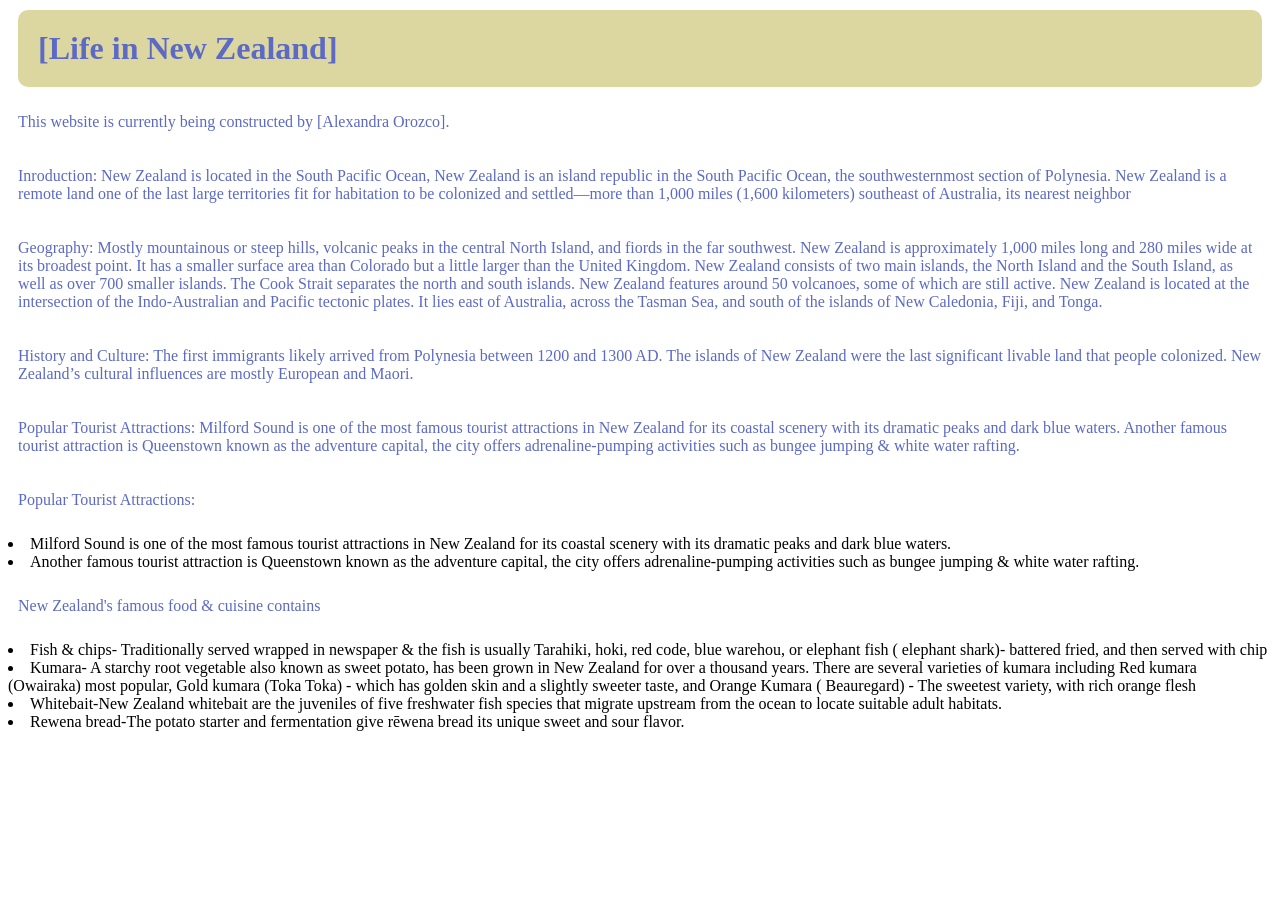
<file: index (1).html>
<!DOCTYPE html>
<html>
  <head>
    <title>Starter Site</title>
    <link rel="stylesheet" href="styles.css" />
  </head>
  <body>
      <h1>[Life in New Zealand]</h1>
      <p>This website is currently being constructed by [Alexandra Orozco].</p>
  </body>
</html>
<p>Inroduction:
New Zealand is located in the South Pacific Ocean, New Zealand is an island republic in the South Pacific Ocean, the southwesternmost section of Polynesia. New Zealand is a remote land one of the last large territories fit for habitation to be colonized and settled—more than 1,000 miles (1,600 kilometers) southeast of Australia, its nearest neighbor</p>

<p>Geography:
Mostly mountainous or steep hills, volcanic peaks in the central North Island, and fiords in the far southwest. New Zealand is approximately 1,000 miles long and 280 miles wide at its broadest point. It has a smaller surface area than Colorado but a little larger than the United Kingdom. New Zealand consists of two main islands, the North Island and the South Island, as well as over 700 smaller islands. The Cook Strait separates the north and south islands. New Zealand features around 50 volcanoes, some of which are still active. New Zealand is located at the intersection of the Indo-Australian and Pacific tectonic plates. It lies east of Australia, across the Tasman Sea, and south of the islands of New Caledonia, Fiji, and Tonga. </p>

<p> History and Culture:
The first immigrants likely arrived from Polynesia between 1200 and 1300 AD. The islands of New Zealand were the last significant livable land that people colonized.
New Zealand’s cultural influences are mostly European and Maori.</p>

<p> Popular Tourist Attractions:
Milford Sound is one of the most famous tourist attractions in New Zealand for its coastal scenery with its dramatic peaks and dark blue waters. 
Another famous tourist attraction is Queenstown known as the adventure capital, the city offers adrenaline-pumping activities such as bungee jumping & white water rafting.</p>


<p> Popular Tourist Attractions:</p>
 <li>Milford Sound is one of the most famous tourist attractions in New Zealand for its coastal scenery with its dramatic peaks and dark blue waters. </li>
<li> Another famous tourist attraction is Queenstown known as the adventure capital, the city offers adrenaline-pumping activities such as bungee jumping & white water rafting.</li>

<P> New Zealand's famous food & cuisine contains</P>
<li> Fish & chips- Traditionally served wrapped in newspaper & the fish is usually Tarahiki, hoki, red code, blue warehou, or elephant fish
 ( elephant shark)- battered fried, and then served with chip</li>
 <li>Kumara- A starchy root vegetable also known as sweet potato, has been grown in New Zealand for over a thousand years. There are several varieties of kumara including Red kumara (Owairaka) most popular, Gold kumara (Toka Toka) - which has golden skin and a slightly sweeter taste, and Orange Kumara ( Beauregard) - The sweetest variety, with rich orange flesh</li>
 <li>Whitebait-New Zealand whitebait are the juveniles of five freshwater fish species that migrate upstream from the ocean to locate suitable adult habitats.</li>
 <li>Rewena bread-The potato starter and fermentation give rēwena bread its unique sweet and sour flavor. </li>
</file>
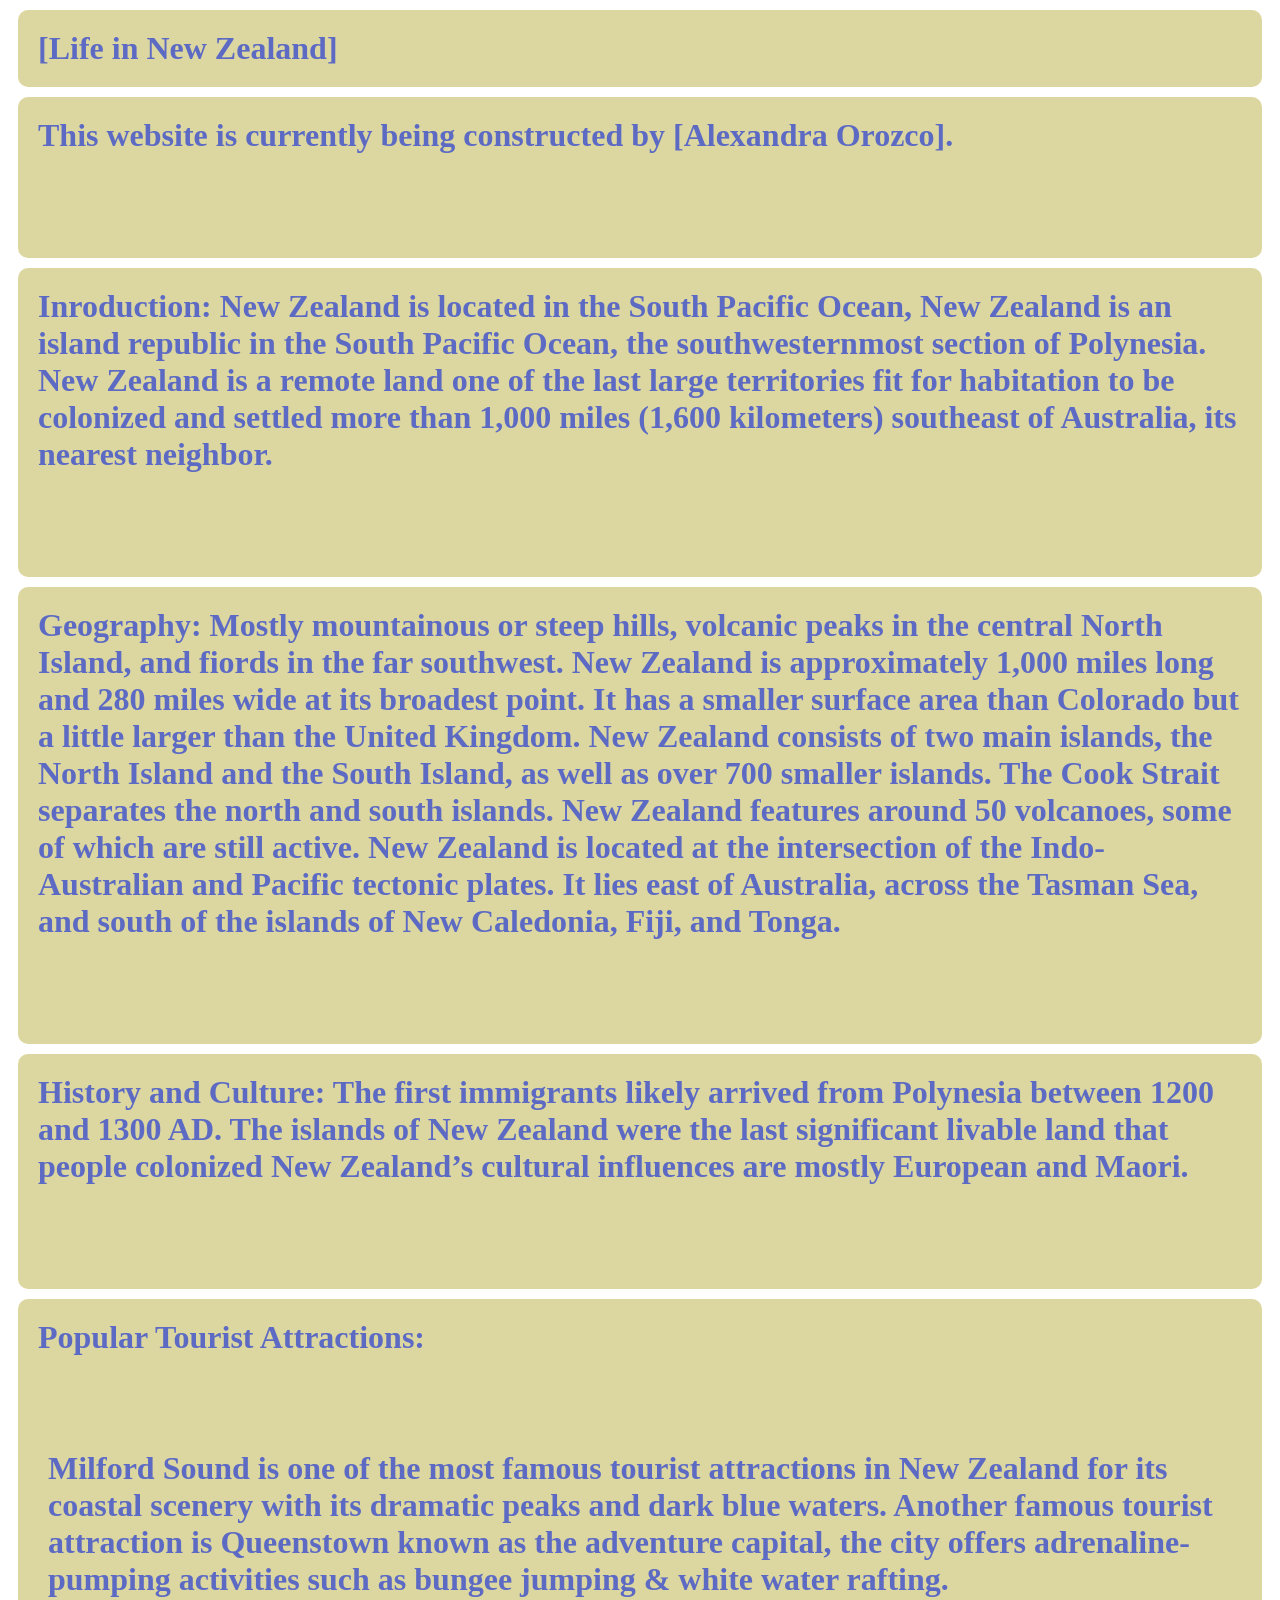
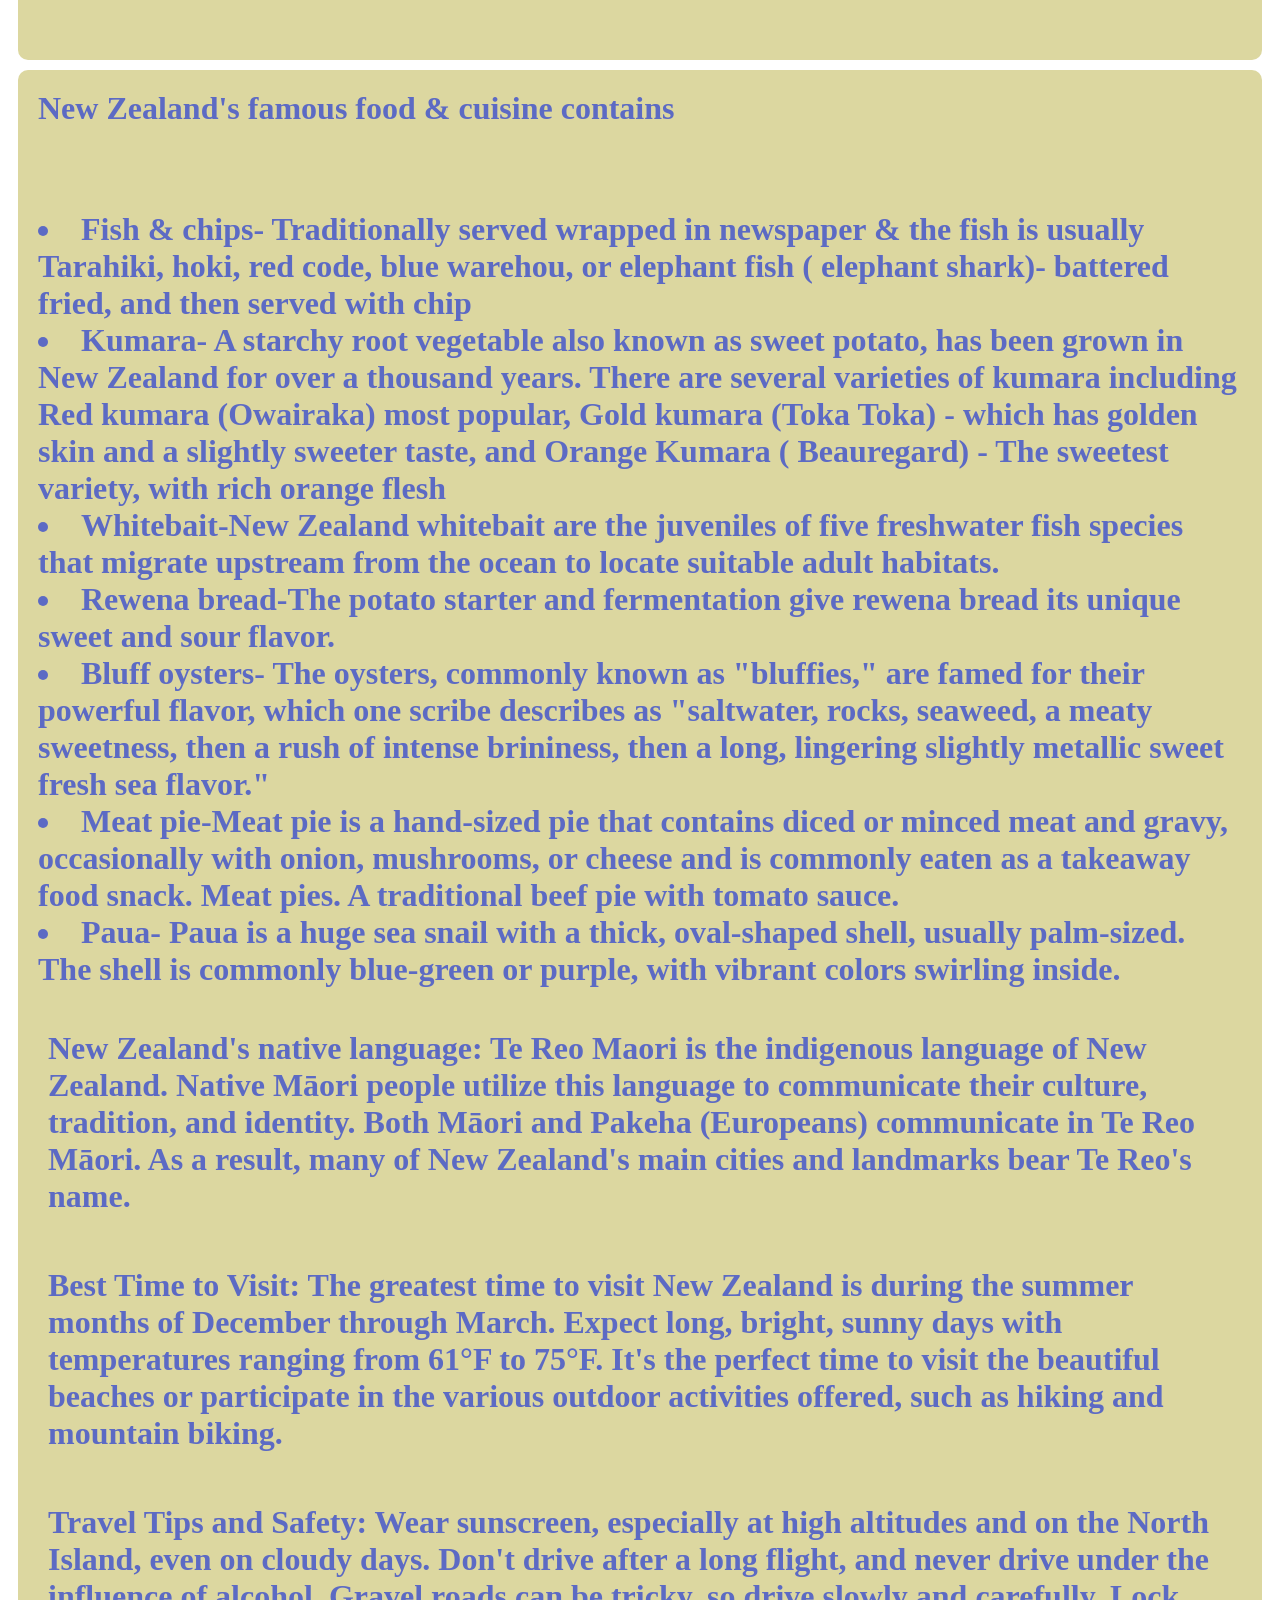
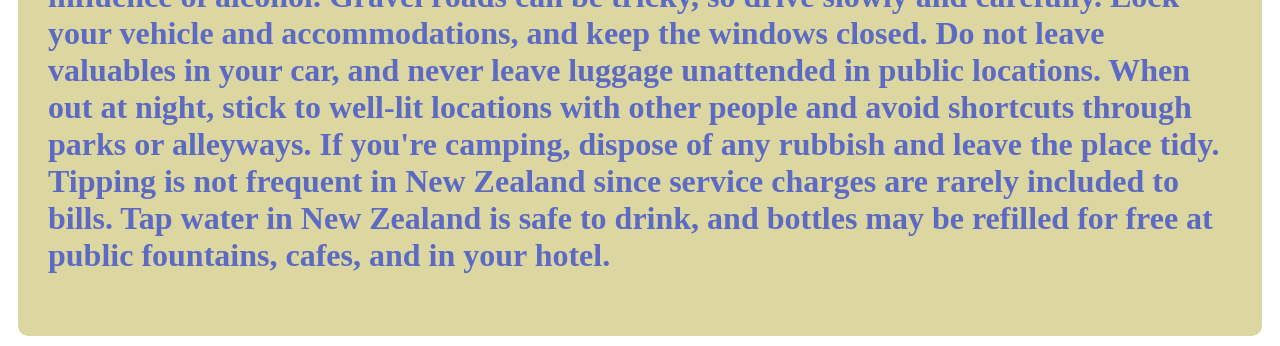
<file: index (4).html>
<!DOCTYPE html>
<html>
  <head>
    <title>Starter Site</title>
    <link rel="stylesheet" href="styles.css" />
  </head>
  <body>
      <h1>[Life in New Zealand]</h1>
      <h1>This website is currently being constructed by [Alexandra Orozco].</p>
  </body>
</html>
     <h1>Inroduction:
      New Zealand is located in the South Pacific Ocean, New Zealand is an island republic in
      the South Pacific Ocean, the southwesternmost section of Polynesia. New Zealand is a 
      remote land one of the last large territories fit for habitation to be colonized and 
      settled more than 1,000 miles (1,600 kilometers) southeast of Australia, its nearest 
      neighbor.
      </p>

     <h1>Geography:
      Mostly mountainous or steep hills, volcanic peaks in the central North Island, 
      and fiords in the far southwest. New Zealand is approximately 1,000 miles long and
      280 miles wide at its broadest point. It has a smaller surface area than Colorado but
      a little larger than the United Kingdom. New Zealand consists of two main islands, 
      the North Island and the South Island, as well as over 700 smaller islands.
      The Cook Strait separates the north and south islands. New Zealand features around 
      50 volcanoes, some of which are still active. New Zealand is located at the intersection
      of the Indo-Australian and Pacific tectonic plates. It lies east of Australia, across the
      Tasman Sea, and south of the islands of New Caledonia, Fiji, and Tonga.
      </p>

      <h1> History and Culture:
      The first immigrants likely arrived from Polynesia between 1200 and 1300 AD. 
      The islands of New Zealand were the last significant livable land that people colonized
      New Zealand’s cultural influences are mostly European and Maori. 
      </p>

     <h1> Popular Tourist Attractions:</p> 
     <p>
      Milford Sound is one of the most famous tourist attractions in New Zealand for its 
      coastal scenery with its dramatic peaks and dark blue waters. 
      Another famous tourist attraction is Queenstown known as the adventure capital,
      the city offers adrenaline-pumping activities such as bungee jumping & white water 
      rafting.</p>
 

      <h1> New Zealand's famous food & cuisine contains</P>
  <li> Fish & chips- Traditionally served wrapped in newspaper & the fish is usually Tarahiki,
       hoki, red code, blue warehou, or elephant fish
      ( elephant shark)- battered fried, and then served with chip</li>
 <li>  Kumara- A starchy root vegetable also known as sweet potato, has been grown in
       New Zealand for over a thousand years. There are several varieties of kumara including
       Red kumara (Owairaka) most popular, Gold kumara (Toka Toka) - which has golden skin 
       and a slightly sweeter taste, and Orange Kumara ( Beauregard) - The sweetest variety,
       with rich orange flesh</li>
 <li>  Whitebait-New Zealand whitebait are the juveniles of five freshwater fish species that
       migrate upstream from the ocean to locate suitable adult habitats.</li>
 <li>  Rewena bread-The potato starter and fermentation give rewena bread its unique sweet 
       and sour flavor. </li>
 <li>  Bluff oysters- The oysters, commonly known as "bluffies," are famed for their powerful 
       flavor, which one scribe describes as "saltwater, rocks, seaweed, a meaty sweetness,
       then a rush of intense brininess, then a long, lingering slightly metallic sweet fresh
       sea flavor." </li>
 <li>  Meat pie-Meat pie is a hand-sized pie that contains diced or minced meat and gravy,
       occasionally with onion, mushrooms, or cheese and is commonly eaten as a takeaway food snack.
       Meat pies. A traditional beef pie with tomato sauce.</li>
 <li>  Paua- Paua is a huge sea snail with a thick, oval-shaped shell, usually palm-sized.
       The shell is commonly blue-green or purple, with vibrant colors swirling inside.</li>
       
       <p> New Zealand's native language: Te Reo Maori is the indigenous language of
       New Zealand. Native Māori people utilize this language to communicate their culture, 
       tradition, and identity. Both Māori and Pakeha (Europeans) communicate in Te Reo Māori.
       As a result, many of New Zealand's main cities and landmarks bear Te Reo's name.
       </p>
       
       <p> Best Time to Visit: The greatest time to visit New Zealand is during the summer 
       months of December through March. Expect long, bright, sunny days with temperatures 
       ranging from 61°F to 75°F. It's the perfect time to visit the beautiful beaches or 
       participate in the various outdoor activities offered, such as hiking and mountain 
       biking.
       </p>
       
       <p> Travel Tips and Safety: Wear sunscreen, especially at high altitudes and on the 
       North Island, even on cloudy days. Don't drive after a long flight, and never drive
       under the influence of alcohol. Gravel roads can be tricky, so drive slowly and 
       carefully. Lock your vehicle and accommodations, and keep the windows closed.
       Do not leave valuables in your car, and never leave luggage unattended in public 
       locations. When out at night, stick to well-lit locations with other people and 
       avoid shortcuts through parks or alleyways. If you're camping, dispose of any rubbish
       and leave the place tidy. Tipping is not frequent in New Zealand since service charges
       are rarely included to bills. Tap water in New Zealand is safe to drink, and bottles 
       may be refilled for free at public fountains, cafes, and in your hotel.
       </p>
</file>
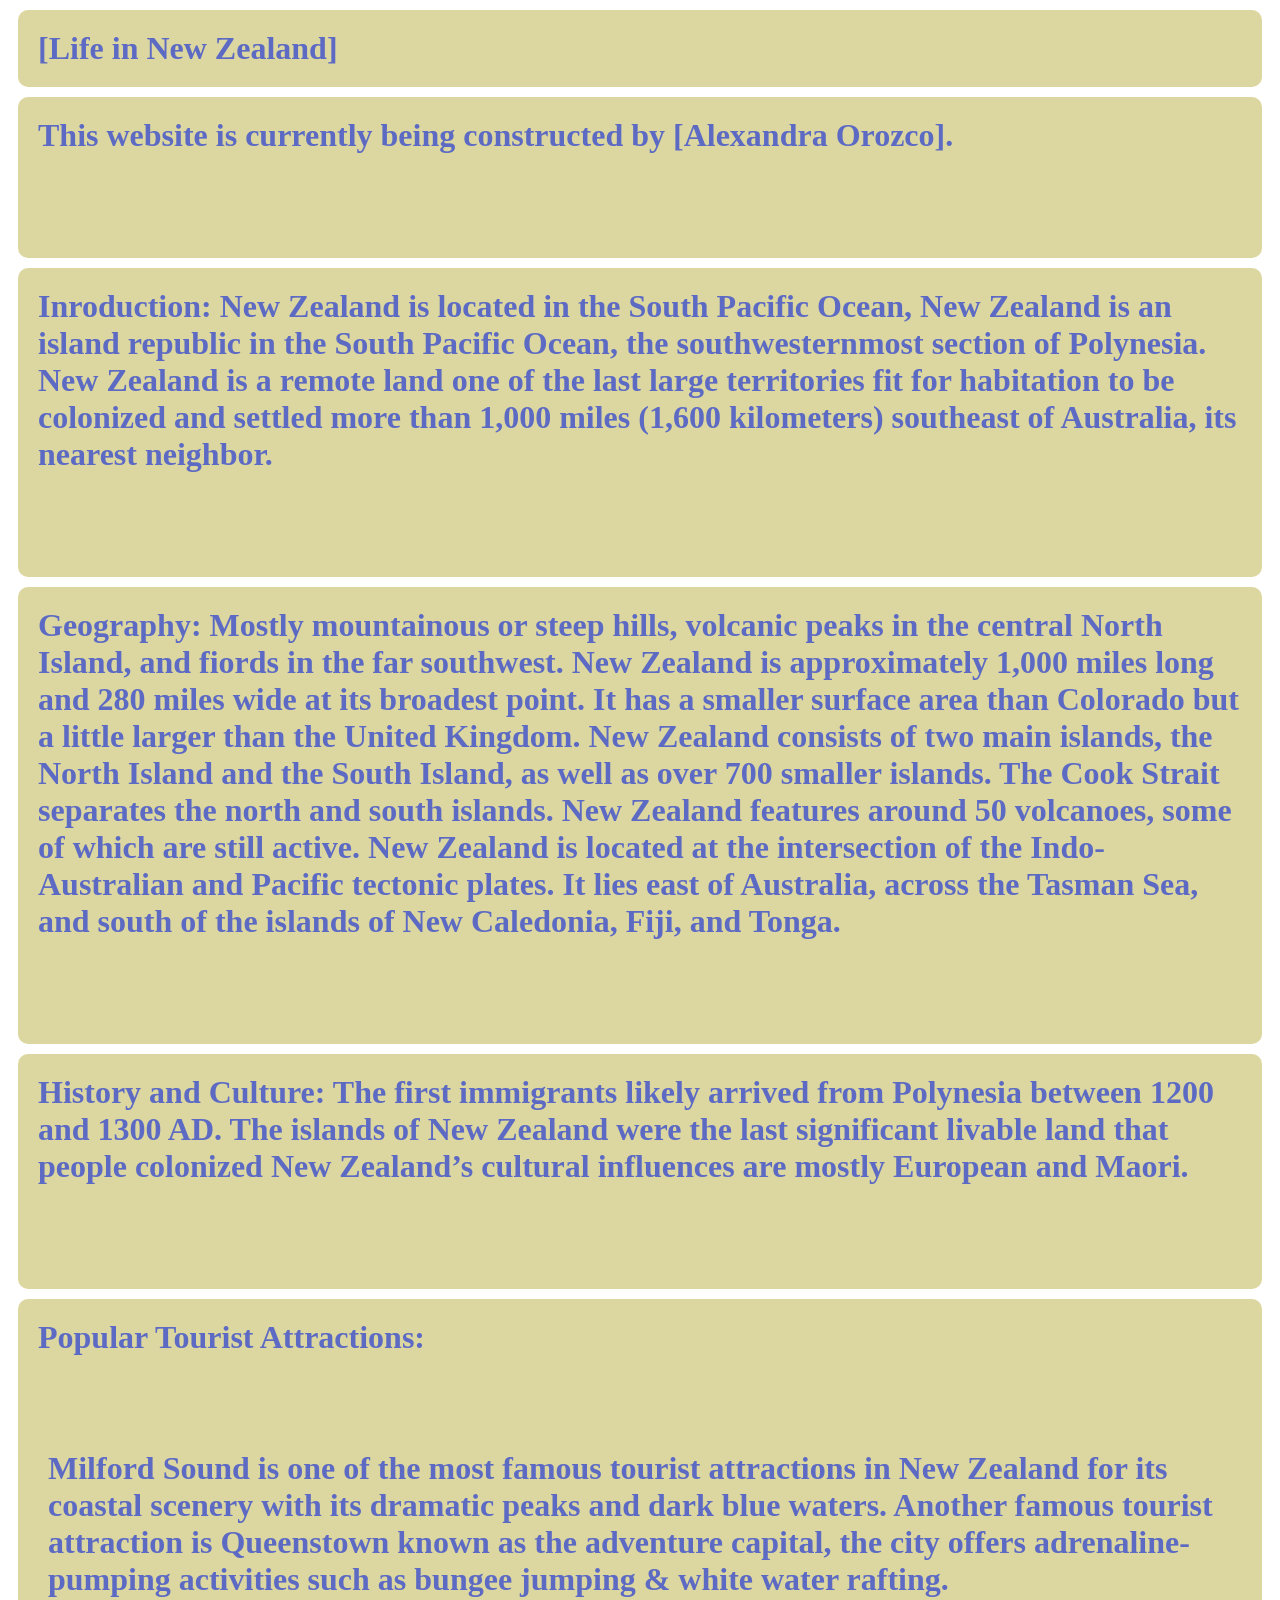
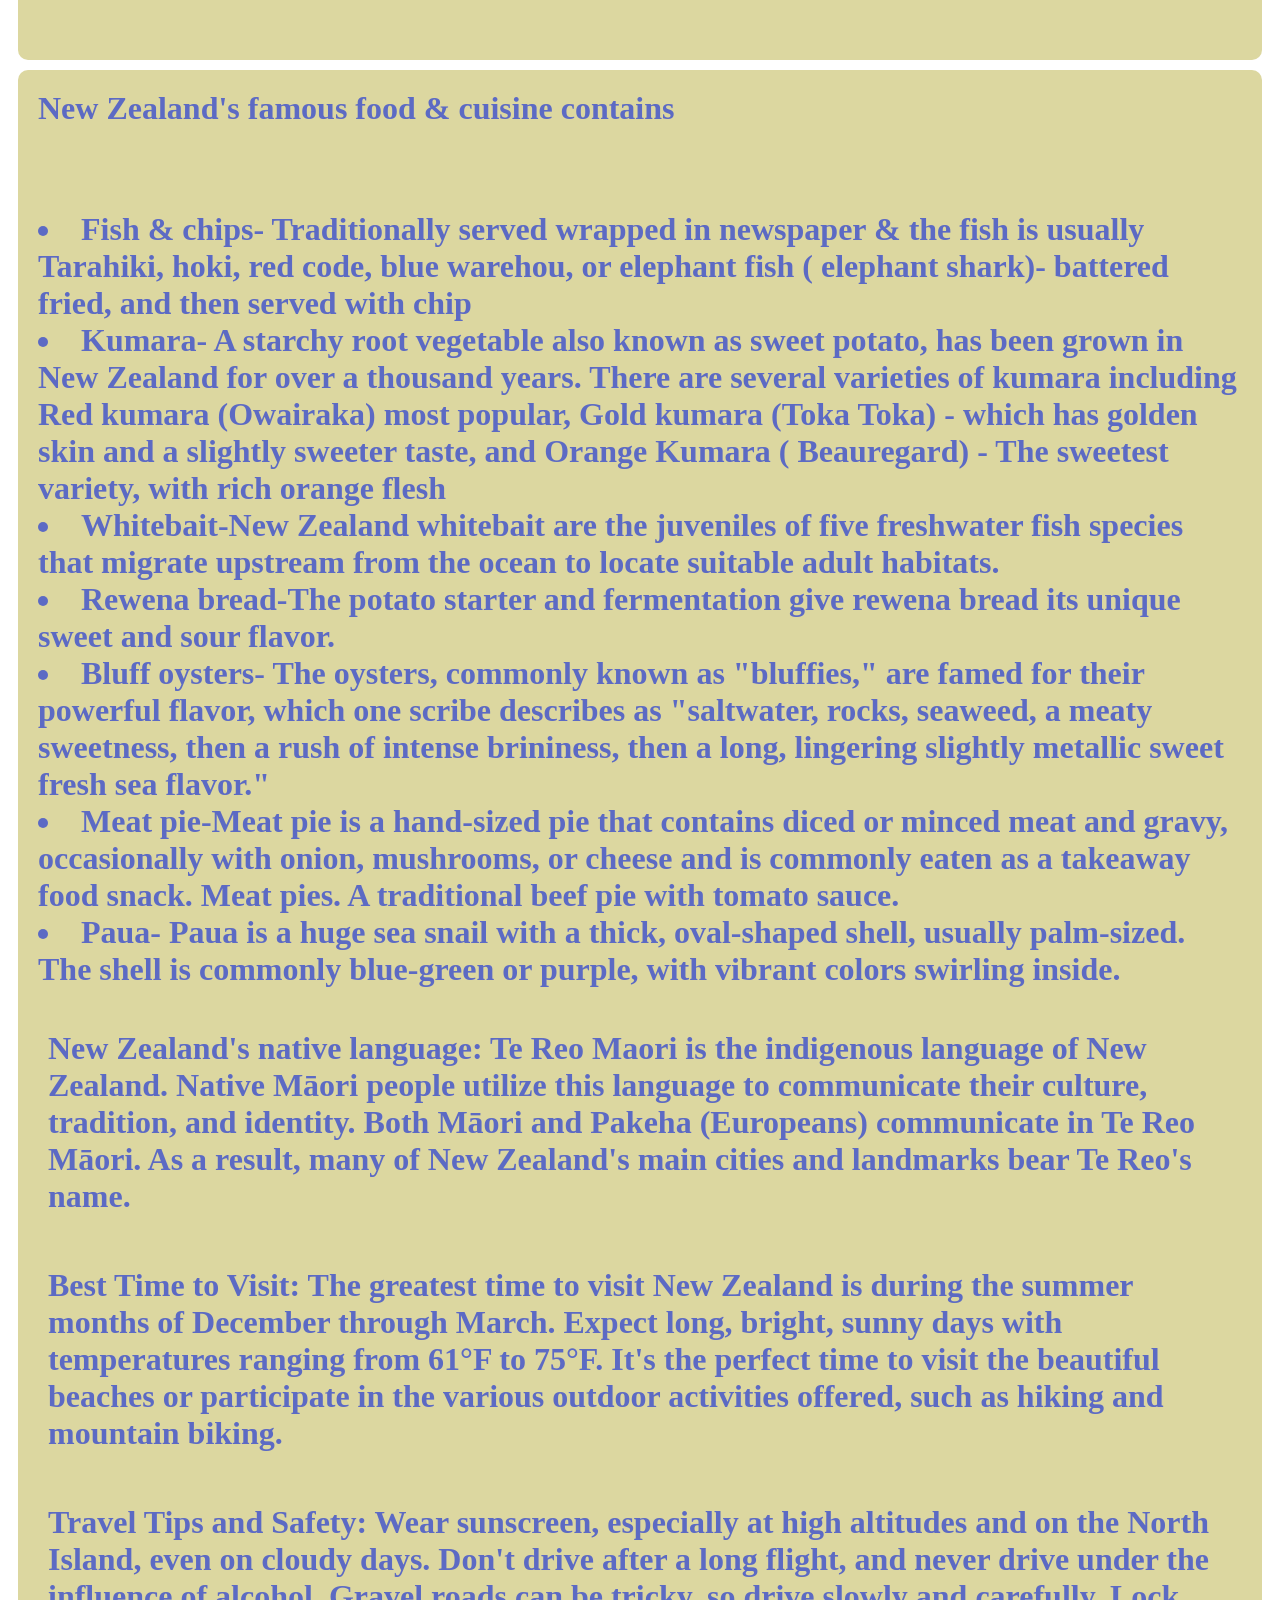
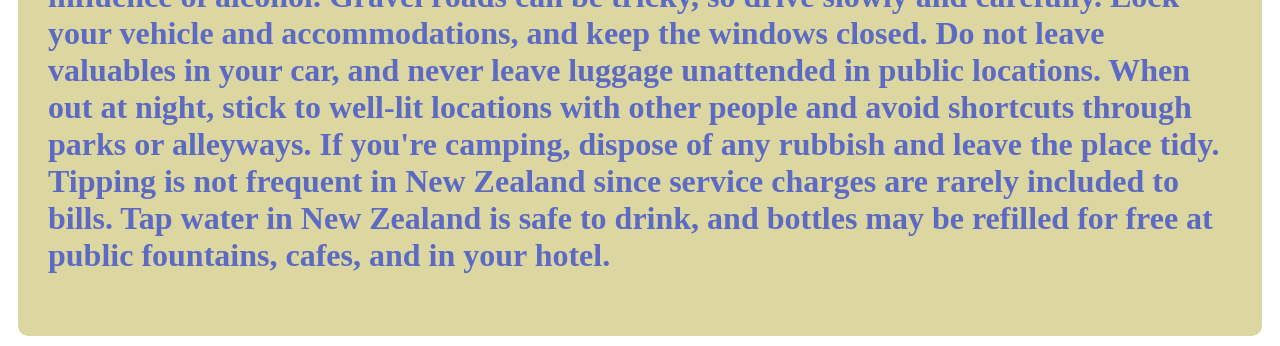
<file: index .html>
<!DOCTYPE html>
<html>
  <head>
    <title>Starter Site</title>
    <link rel="stylesheet" href="styles.css" />
  </head>
  <body>
      <h1>[Life in New Zealand]</h1>
      <h1>This website is currently being constructed by [Alexandra Orozco].</p>
  </body>
</html>
     <h1>Inroduction:
      New Zealand is located in the South Pacific Ocean, New Zealand is an island republic in
      the South Pacific Ocean, the southwesternmost section of Polynesia. New Zealand is a 
      remote land one of the last large territories fit for habitation to be colonized and 
      settled more than 1,000 miles (1,600 kilometers) southeast of Australia, its nearest 
      neighbor.
      </p>

     <h1>Geography:
      Mostly mountainous or steep hills, volcanic peaks in the central North Island, 
      and fiords in the far southwest. New Zealand is approximately 1,000 miles long and
      280 miles wide at its broadest point. It has a smaller surface area than Colorado but
      a little larger than the United Kingdom. New Zealand consists of two main islands, 
      the North Island and the South Island, as well as over 700 smaller islands.
      The Cook Strait separates the north and south islands. New Zealand features around 
      50 volcanoes, some of which are still active. New Zealand is located at the intersection
      of the Indo-Australian and Pacific tectonic plates. It lies east of Australia, across the
      Tasman Sea, and south of the islands of New Caledonia, Fiji, and Tonga.
      </p>

      <h1> History and Culture:
      The first immigrants likely arrived from Polynesia between 1200 and 1300 AD. 
      The islands of New Zealand were the last significant livable land that people colonized
      New Zealand’s cultural influences are mostly European and Maori. 
      </p>

     <h1> Popular Tourist Attractions:</p> 
     <p>
      Milford Sound is one of the most famous tourist attractions in New Zealand for its 
      coastal scenery with its dramatic peaks and dark blue waters. 
      Another famous tourist attraction is Queenstown known as the adventure capital,
      the city offers adrenaline-pumping activities such as bungee jumping & white water 
      rafting.</p>
 

      <h1> New Zealand's famous food & cuisine contains</P>
  <li> Fish & chips- Traditionally served wrapped in newspaper & the fish is usually Tarahiki,
       hoki, red code, blue warehou, or elephant fish
      ( elephant shark)- battered fried, and then served with chip</li>
 <li>  Kumara- A starchy root vegetable also known as sweet potato, has been grown in
       New Zealand for over a thousand years. There are several varieties of kumara including
       Red kumara (Owairaka) most popular, Gold kumara (Toka Toka) - which has golden skin 
       and a slightly sweeter taste, and Orange Kumara ( Beauregard) - The sweetest variety,
       with rich orange flesh</li>
 <li>  Whitebait-New Zealand whitebait are the juveniles of five freshwater fish species that
       migrate upstream from the ocean to locate suitable adult habitats.</li>
 <li>  Rewena bread-The potato starter and fermentation give rewena bread its unique sweet 
       and sour flavor. </li>
 <li>  Bluff oysters- The oysters, commonly known as "bluffies," are famed for their powerful 
       flavor, which one scribe describes as "saltwater, rocks, seaweed, a meaty sweetness,
       then a rush of intense brininess, then a long, lingering slightly metallic sweet fresh
       sea flavor." </li>
 <li>  Meat pie-Meat pie is a hand-sized pie that contains diced or minced meat and gravy,
       occasionally with onion, mushrooms, or cheese and is commonly eaten as a takeaway food snack.
       Meat pies. A traditional beef pie with tomato sauce.</li>
 <li>  Paua- Paua is a huge sea snail with a thick, oval-shaped shell, usually palm-sized.
       The shell is commonly blue-green or purple, with vibrant colors swirling inside.</li>
       
       <p> New Zealand's native language: Te Reo Maori is the indigenous language of
       New Zealand. Native Māori people utilize this language to communicate their culture, 
       tradition, and identity. Both Māori and Pakeha (Europeans) communicate in Te Reo Māori.
       As a result, many of New Zealand's main cities and landmarks bear Te Reo's name.
       </p>
       
       <p> Best Time to Visit: The greatest time to visit New Zealand is during the summer 
       months of December through March. Expect long, bright, sunny days with temperatures 
       ranging from 61°F to 75°F. It's the perfect time to visit the beautiful beaches or 
       participate in the various outdoor activities offered, such as hiking and mountain 
       biking.
       </p>
       
       <p> Travel Tips and Safety: Wear sunscreen, especially at high altitudes and on the 
       North Island, even on cloudy days. Don't drive after a long flight, and never drive
       under the influence of alcohol. Gravel roads can be tricky, so drive slowly and 
       carefully. Lock your vehicle and accommodations, and keep the windows closed.
       Do not leave valuables in your car, and never leave luggage unattended in public 
       locations. When out at night, stick to well-lit locations with other people and 
       avoid shortcuts through parks or alleyways. If you're camping, dispose of any rubbish
       and leave the place tidy. Tipping is not frequent in New Zealand since service charges
       are rarely included to bills. Tap water in New Zealand is safe to drink, and bottles 
       may be refilled for free at public fountains, cafes, and in your hotel.
       </p>
</file>
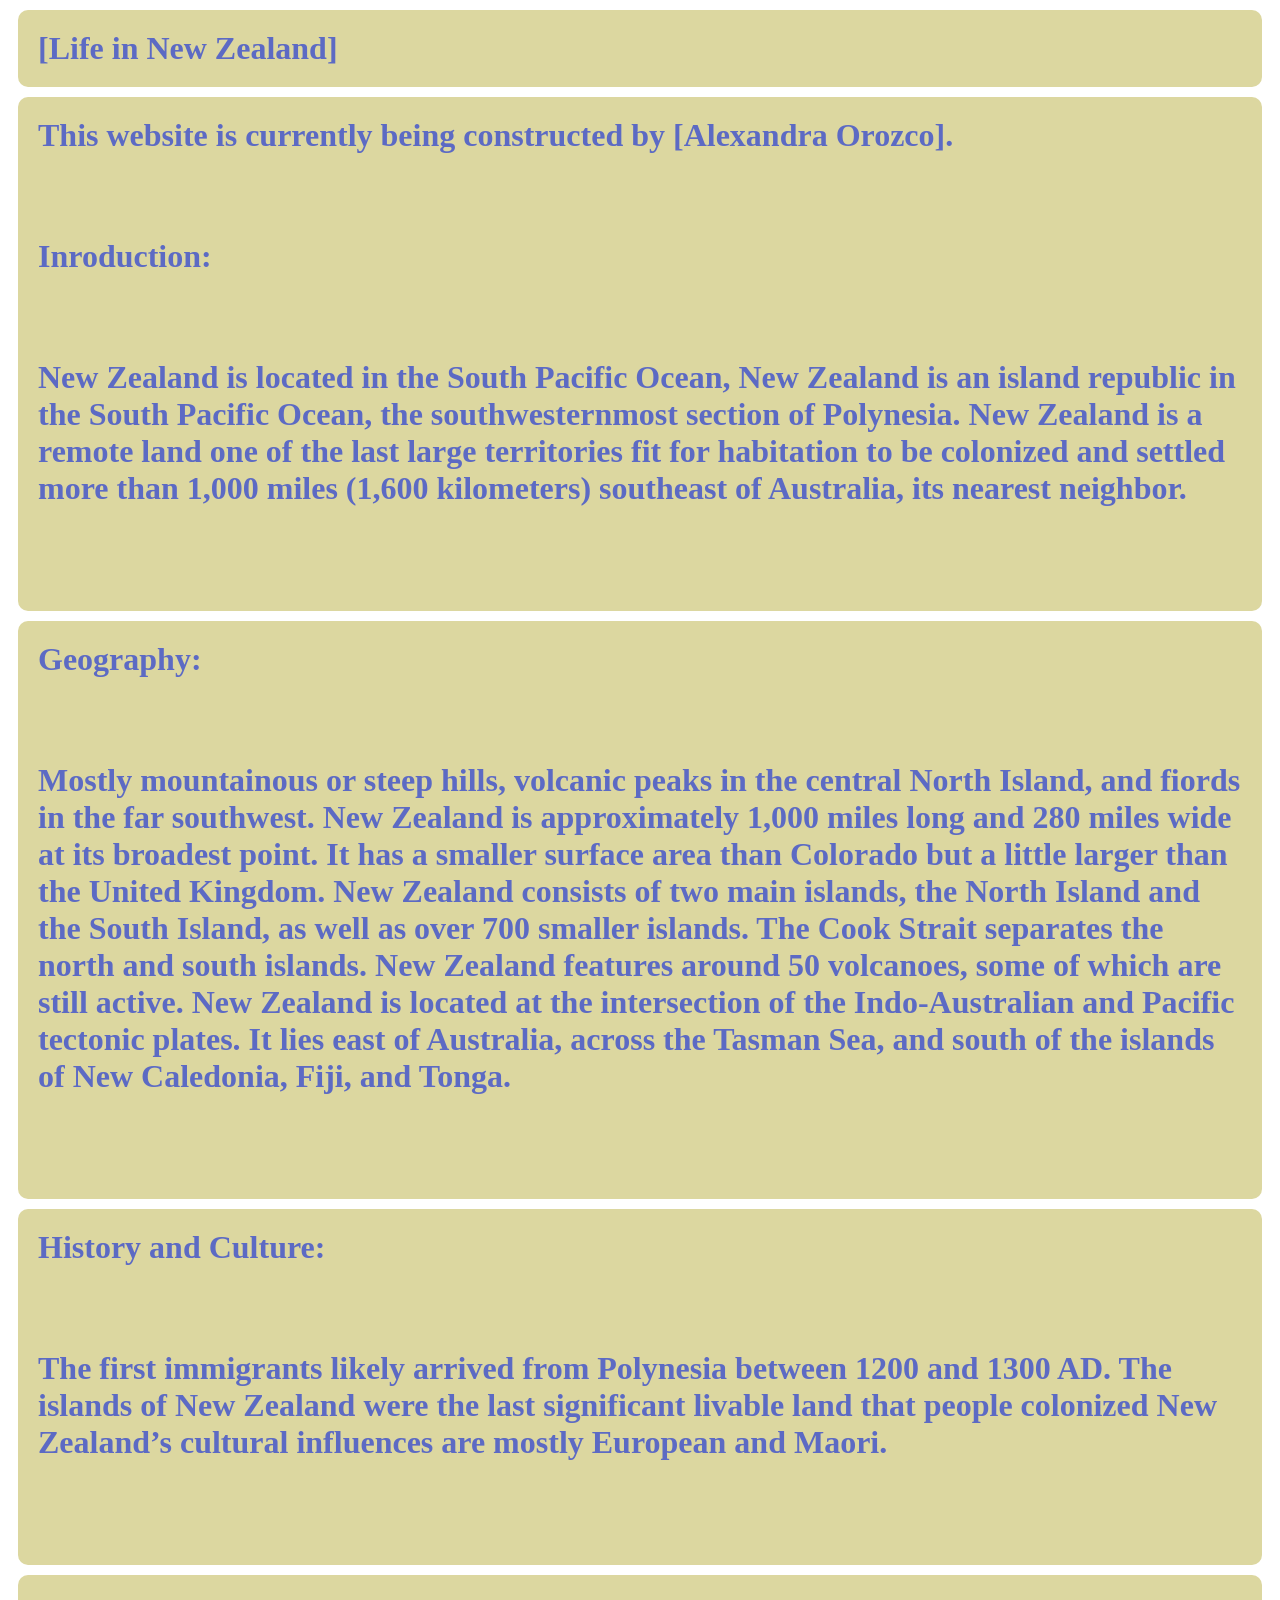
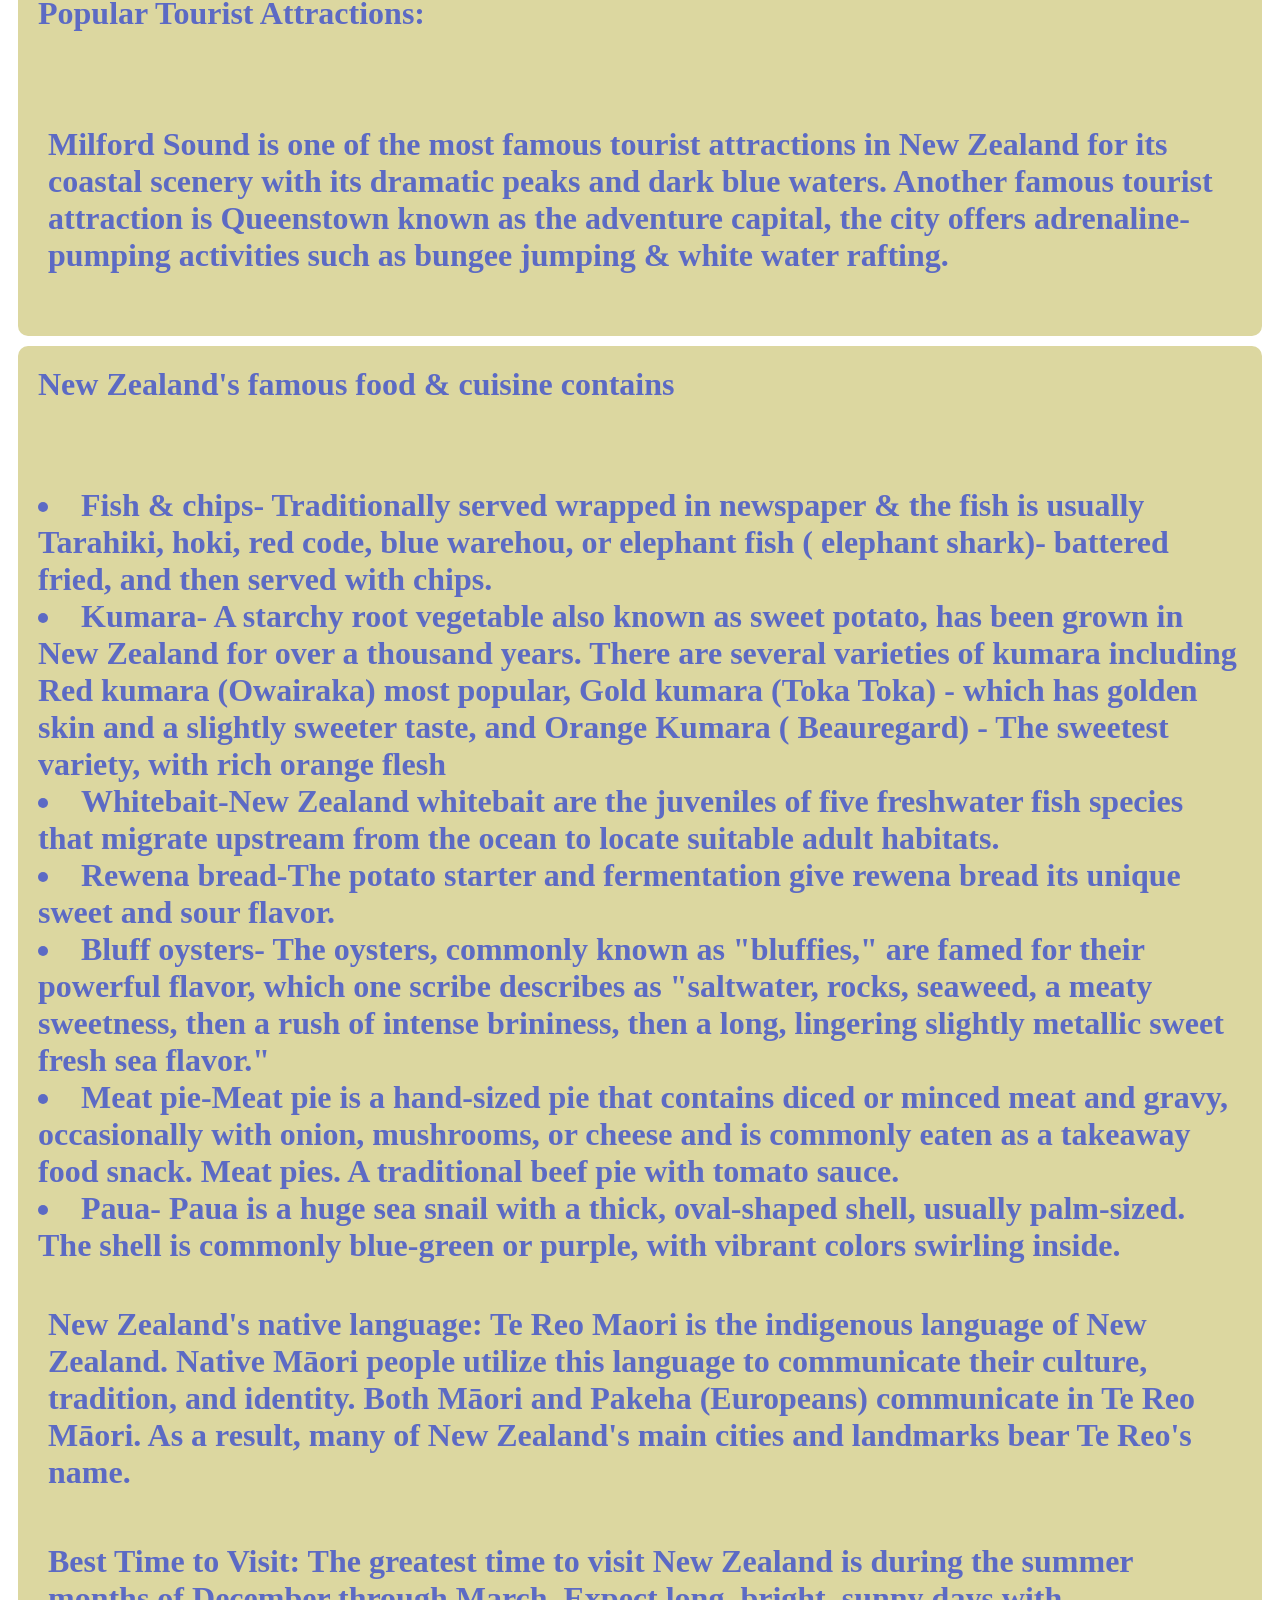
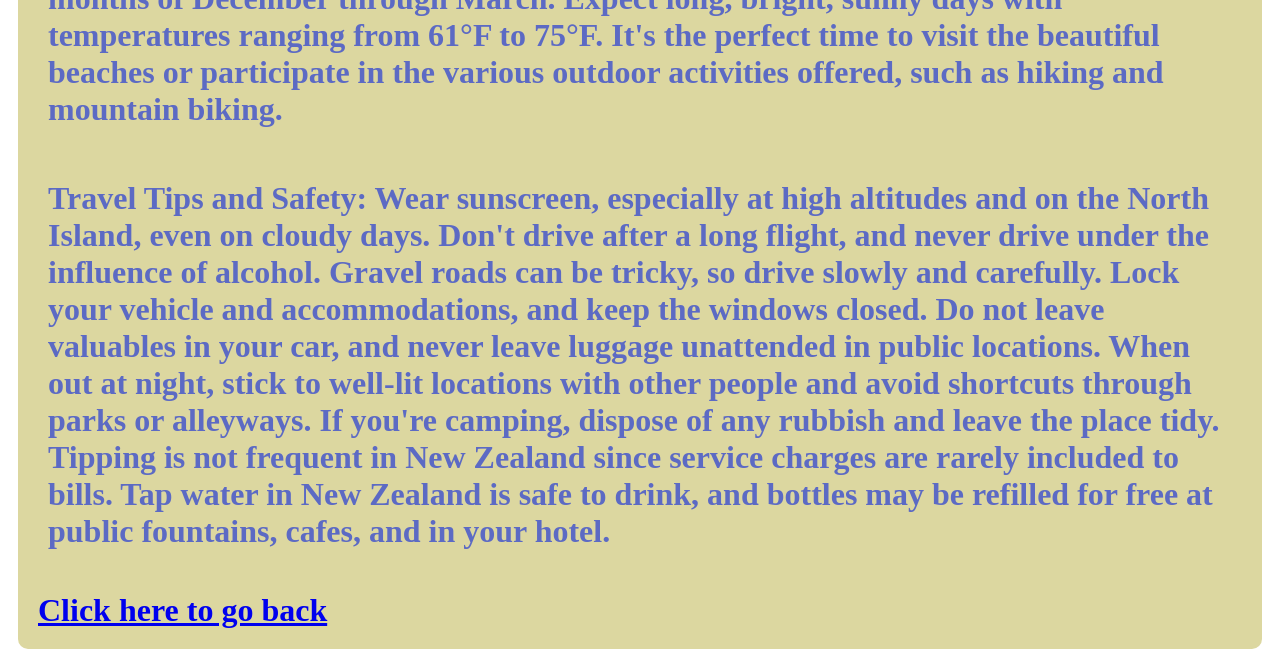
<file: project.html>
<!DOCTYPE html>
<html>
  
  <head>
    <title>Starter Site</title>
    <link rel="stylesheet" href="styles.css" />
  </head>
  

  <body>
      <h1>[Life in New Zealand]</h1>
      
      <h1>This website is currently being constructed by [Alexandra Orozco].</p>
  </body>
</html

     <h1>Inroduction:
     
      </p>New Zealand is located in the South Pacific Ocean, New Zealand is an island republic in
      the South Pacific Ocean, the southwesternmost section of Polynesia. New Zealand is a 
      remote land one of the last large territories fit for habitation to be colonized and 
      settled more than 1,000 miles (1,600 kilometers) southeast of Australia, its nearest 
      neighbor.
      </p>

     <h1>Geography:
     
      </p>Mostly mountainous or steep hills, volcanic peaks in the central North Island, 
      and fiords in the far southwest. New Zealand is approximately 1,000 miles long and
      280 miles wide at its broadest point. It has a smaller surface area than Colorado but
      a little larger than the United Kingdom. New Zealand consists of two main islands, 
      the North Island and the South Island, as well as over 700 smaller islands.
      The Cook Strait separates the north and south islands. New Zealand features around 
      50 volcanoes, some of which are still active. New Zealand is located at the intersection
      of the Indo-Australian and Pacific tectonic plates. It lies east of Australia, across the
      Tasman Sea, and south of the islands of New Caledonia, Fiji, and Tonga.
      </p>

      <h1> History and Culture:
      
      </p>The first immigrants likely arrived from Polynesia between 1200 and 1300 AD. 
      The islands of New Zealand were the last significant livable land that people colonized
      New Zealand’s cultural influences are mostly European and Maori. 
      </p>

     <h1> Popular Tourist Attractions:</p> 
     
     <p>
      Milford Sound is one of the most famous tourist attractions in New Zealand for its 
      coastal scenery with its dramatic peaks and dark blue waters. 
      Another famous tourist attraction is Queenstown known as the adventure capital,
      the city offers adrenaline-pumping activities such as bungee jumping & white water 
      rafting.
      </p>
 

      <h1> New Zealand's famous food & cuisine contains</P>
      
       <li> Fish & chips- Traditionally served wrapped in newspaper & the fish is usually Tarahiki,
       hoki, red code, blue warehou, or elephant fish
      ( elephant shark)- battered fried, and then served with chips.
      </li>
      
      <li>  Kumara- A starchy root vegetable also known as sweet potato, has been grown in
       New Zealand for over a thousand years. There are several varieties of kumara including
       Red kumara (Owairaka) most popular, Gold kumara (Toka Toka) - which has golden skin 
       and a slightly sweeter taste, and Orange Kumara ( Beauregard) - The sweetest variety,
       with rich orange flesh</li>
       
      <li>  Whitebait-New Zealand whitebait are the juveniles of five freshwater fish species that
       migrate upstream from the ocean to locate suitable adult habitats.
       </li>
       
       <li>  Rewena bread-The potato starter and fermentation give rewena bread its unique sweet 
       and sour flavor. 
       </li>
       
       <li>   Bluff oysters- The oysters, commonly known as "bluffies," are famed for their 
       powerful 
       flavor, which one scribe describes as "saltwater, rocks, seaweed, a meaty sweetness,
       then a rush of intense brininess, then a long, lingering slightly metallic sweet fresh
       sea flavor."
      </li>
       
       <li>  Meat pie-Meat pie is a hand-sized pie that contains diced or minced meat and 
       gravy,
       occasionally with onion, mushrooms, or cheese and is commonly eaten as a takeaway food snack.
       Meat pies. A traditional beef pie with tomato sauce.
       </li>
       
       <li>  Paua- Paua is a huge sea snail with a thick, oval-shaped shell, usually palm-sized.
       The shell is commonly blue-green or purple, with vibrant colors swirling inside.
       </li>
       
       <p> New Zealand's native language: Te Reo Maori is the indigenous language of
       New Zealand. Native Māori people utilize this language to communicate their culture, 
       tradition, and identity. Both Māori and Pakeha (Europeans) communicate in Te Reo Māori.
       As a result, many of New Zealand's main cities and landmarks bear Te Reo's name.
       </p>
       
       <p> Best Time to Visit: The greatest time to visit New Zealand is during the summer 
       months of December through March. Expect long, bright, sunny days with temperatures 
       ranging from 61°F to 75°F. It's the perfect time to visit the beautiful beaches or 
       participate in the various outdoor activities offered, such as hiking and mountain 
       biking.
       </p>
       
       <p> Travel Tips and Safety: Wear sunscreen, especially at high altitudes and on the 
       North Island, even on cloudy days. Don't drive after a long flight, and never drive
       under the influence of alcohol. Gravel roads can be tricky, so drive slowly and 
       carefully. Lock your vehicle and accommodations, and keep the windows closed.
       Do not leave valuables in your car, and never leave luggage unattended in public 
       locations. When out at night, stick to well-lit locations with other people and 
       avoid shortcuts through parks or alleyways. If you're camping, dispose of any rubbish
       and leave the place tidy. Tipping is not frequent in New Zealand since service charges
       are rarely included to bills. Tap water in New Zealand is safe to drink, and bottles 
       may be refilled for free at public fountains, cafes, and in your hotel.
       </p>
       
         <a href="index.html">Click here to go back</a>
</file>
<file: styles.css>
h1{
	color: #5C6AC4;
}

p {
  padding: 10px;
	color: #5C6AC4;
	width: fit-content;
}

h1{
  border-style: soild ;
  border: 2px soild ;
  border-radius: 10px ;
  margin: 10px;
  padding: 20px ;
  background-color: #DCD7A0;
}
</file>
